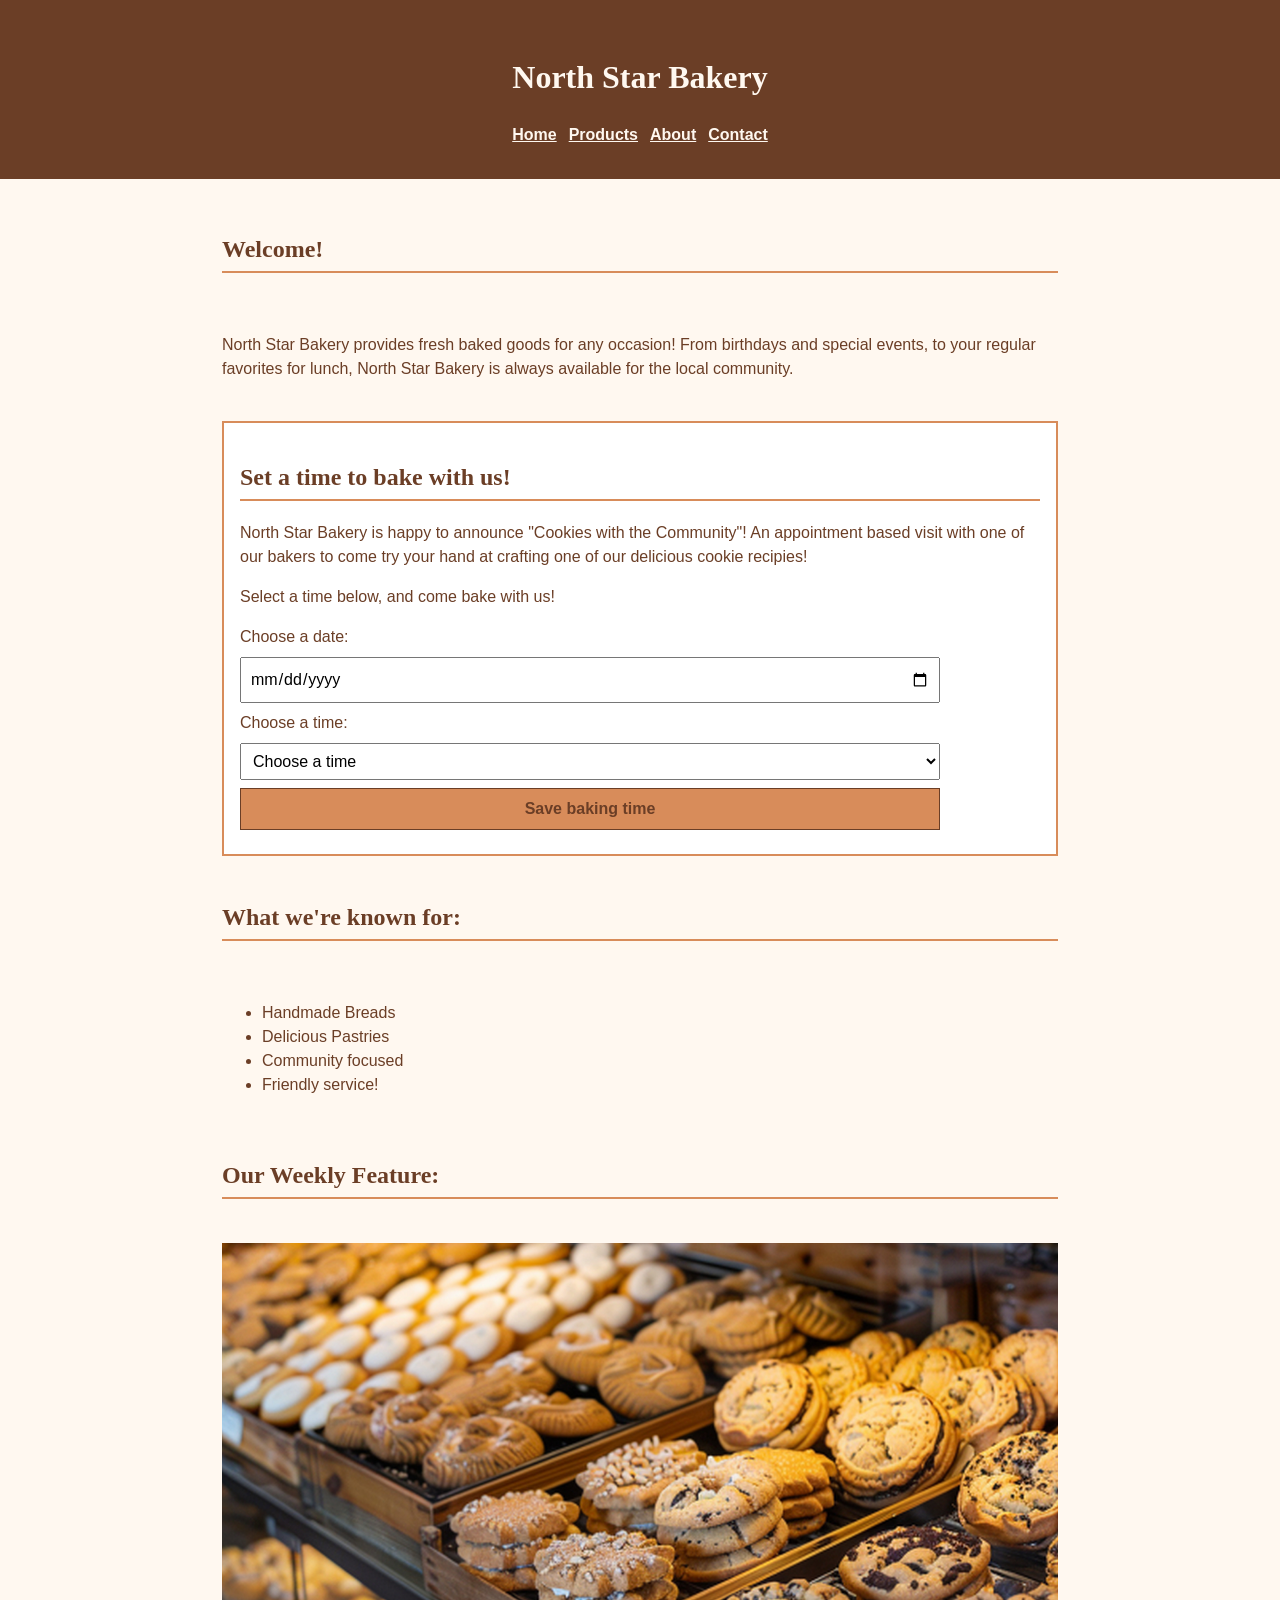
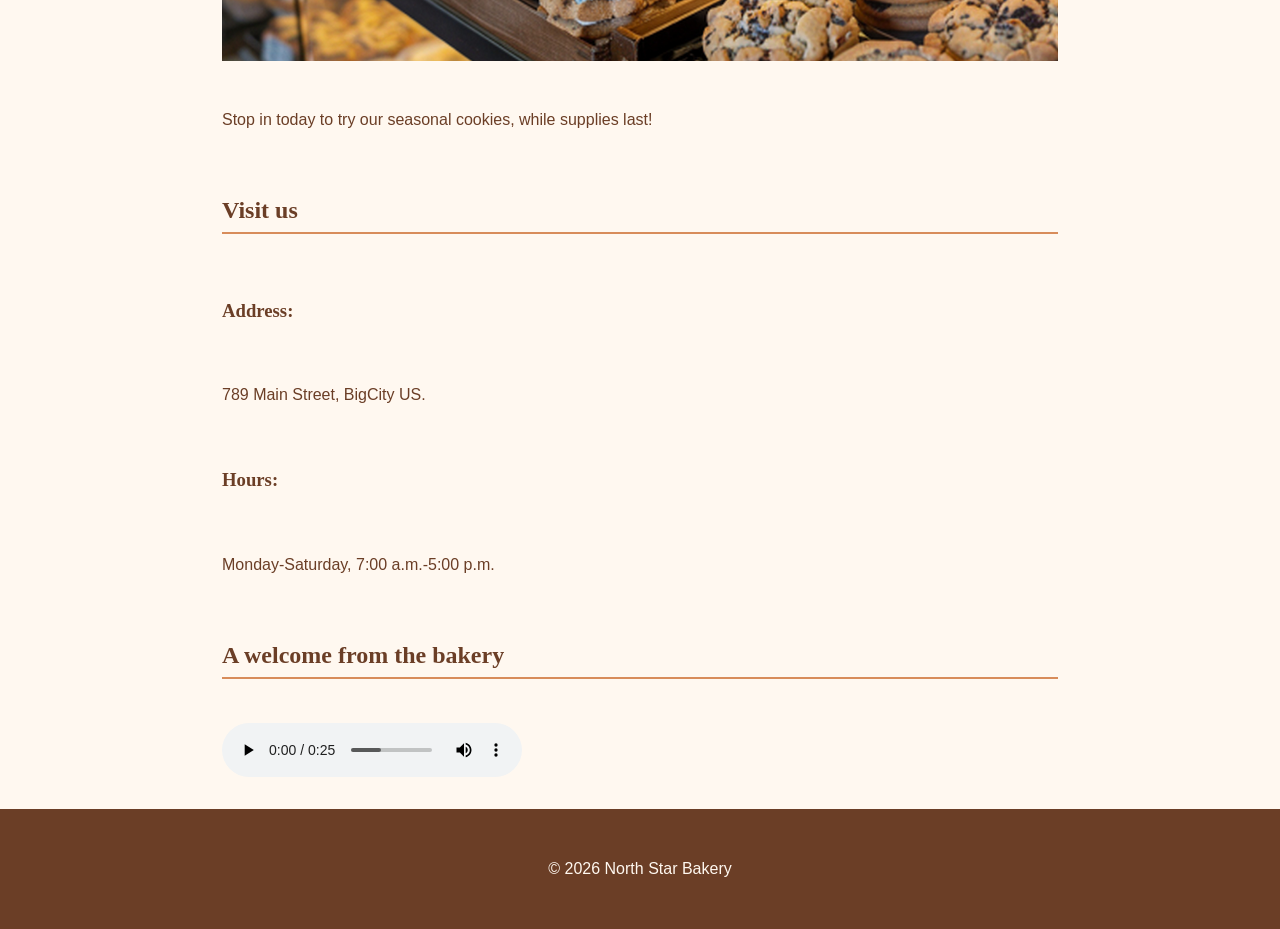
<file: index.html>
<!DOCTYPE html>
<html lang="en">
 <!--This is the Header details-->
    <head>
        <meta charset="UTF-8">
        <meta name="viewport" content="width=device-width, initial-scale=1.0">
        <!--This is the site title-->
        <title>North Star Bakery</title>
        <!--Styles.css link/reference/resource for Unit3 Requirements.
        I placed the actual css file under its own folder per typical site building standards.-->
        <link rel="stylesheet" href="css/styles.css">
        <!--This is the Javascript source location added for Unit4 Requirements.-->
        <script src="js/site.js" defer></script>
    </head>
    <body>
        <header>
        <!--This is the H1 from Unit2 Requirements-->
        <h1>North Star Bakery</h1>
            
        <!--This is the nagivation menu/links from Unit2 Requirements.
        Individual pages are placed under unique folders for organization and normal site building
        standards.-->
        <nav aria-label="Main navigation">
            <a href="index.html">Home</a>
            <a href="products/products.html">Products</a>
            <a href="about/about.html">About</a>
            <a href="contact/contact.html">Contact</a>
        </nav>
    </header>
    <main>
     <!--Welcome message, text, and list from Unit2 Requirements-->
        <h2>Welcome!</h2>

        <p>North Star Bakery provides fresh baked goods for any occasion!  From birthdays and special events,
         to your regular favorites for lunch, North Star Bakery is always available for the local community.</p>

        <!--Appointment selector added for Unit4 JavaScript interaction requirements-->
        <section class="appointment-section" aria-labelledby="appointment-heading">
            <h2 id="appointment-heading">Set a time to bake with us!</h2>
            <p>North Star Bakery is happy to announce "Cookies with the Community"!  An appointment based
            visit with one of our bakers to come try your hand at crafting one of our delicious cookie recipies!
            </p>
            <p>Select a time below, and come bake with us!</p>
            <form id="appointment-form">
                <label for="appointment-date">Choose a date:</label>
                <input id="appointment-date" name="appointment-date" type="date" required>

                <label for="appointment-time">Choose a time:</label>
                <select id="appointment-time" name="appointment-time" required>
                    <option value="">Choose a time</option>
                </select>

                <button type="submit">Save baking time</button>
            </form>
            <p id="appointment-message" class="status-message" role="status" aria-live="polite"></p>
        </section>
    
        <h2>What we're known for:</h2>
        <ul>
            <li>Handmade Breads</li>
            <li>Delicious Pastries</li>
            <li>Community focused</li>
            <li>Friendly service!</li>
        </ul>
        <!--The weekly feature from Unit2 Requirements-->
        <h2>Our Weekly Feature:</h2>
        <picture>
            <source media="(max-width: 600px)" srcset="assets/bakery-feature-small_c.png">
            <img src="assets/bakery-feature-large_c.png" alt="Weekly Feature Cookies">
        </picture>

        <p>Stop in today to try our seasonal cookies, while supplies last!</p>

        <!--Visit/Address details from Unit2 Requirements-->
        <h2>Visit us</h2>
            <h3>Address:</h3>
            <p>789 Main Street, BigCity US.</p>
            <h3>Hours:</h3>
            <p>Monday-Saturday, 7:00 a.m.-5:00 p.m.</p>

        <!--Audio message and failover from Unit2 Requirements-->
        <h2>A welcome from the bakery</h2>
        <audio controls>
            <source src="assets/bakery-welcome_c.mp3" type="audio/mpeg">
            Your browser does not support audio. Please visit us in person for a warm welcome.
        </audio>
    </main>
    <footer>
        <!--Footer from Unit2 Requirements-->
        <p>&copy; 2026 North Star Bakery</p>
        </footer>
    </body>
    </html>
</file>
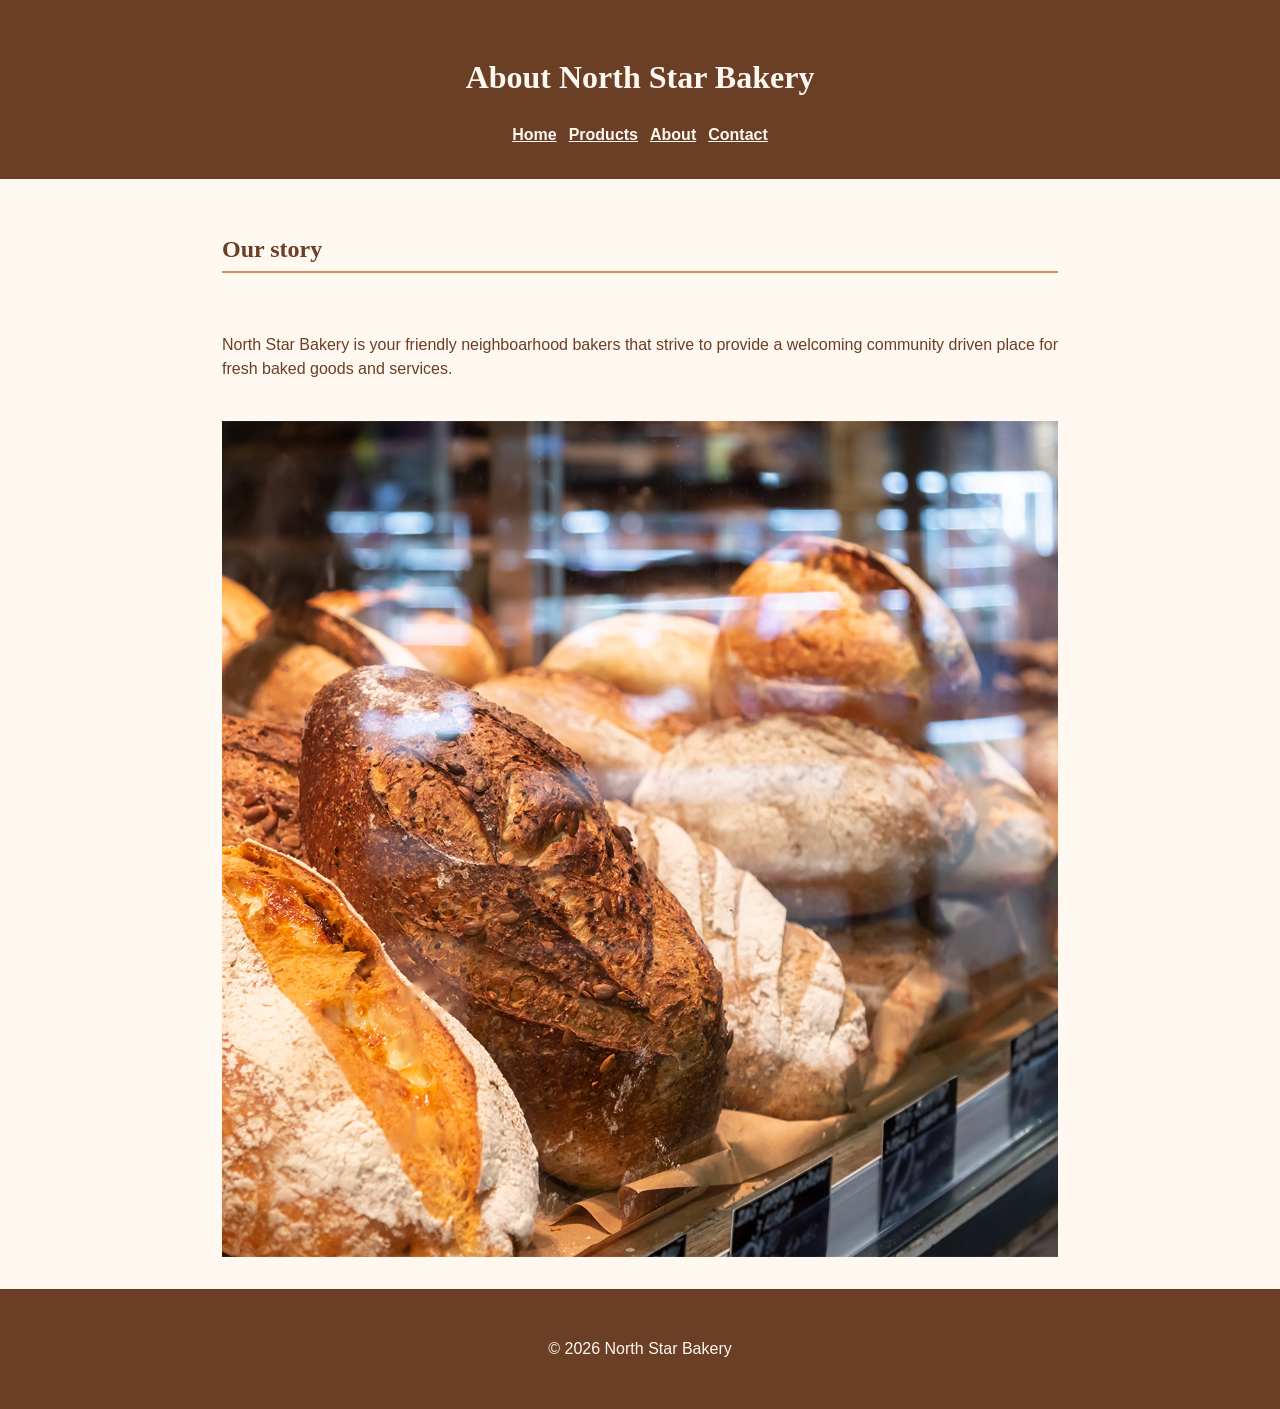
<file: about/about.html>
<!DOCTYPE html>
<html lang="en">
 <!--This is the Header details-->
    <head>
        <meta charset="UTF-8">
        <meta name="viewport" content="width=device-width, initial-scale=1.0">
        <!--This is the site title-->
        <title>North Star Bakery</title>
        <!--Styles.css link/reference/resource for Unit3 Requirements.
        I placed the actual css file under its own folder per typical site building standards.-->        
        <link rel="stylesheet" href="../css/styles.css">
    </head>
    <body>
        <header>
        <!--This is the H1 from Unit2 Requirements-->
        <h1>About North Star Bakery</h1>

        <!--This is the nagivation menu/links from Unit2 Requirements.
        Individual pages are placed under unique folders for organization and normal site building
        standards.-->        
        <nav aria-label="Main navigation">
            <a href="../index.html">Home</a>
            <a href="../products/products.html">Products</a>
            <a href="about.html">About</a>
            <a href="../contact/contact.html">Contact</a>
        </nav>
    </header>
    <main>
     <!--Our story and about copy from Unit2 Requirements-->
        <h2>Our story</h2>

        <p>North Star Bakery is your friendly neighboarhood bakers that
         strive to provide a welcoming community driven place for fresh baked goods and services.</p>
         <img src="../assets/bakery-bread_c.png" alt="Made locally, with love">
    </main>
        <footer>
        <!--This is the footer from Unit2 Requirements-->
         <p>&copy; 2026 North Star Bakery</p>
    </footer>
    </body>
    </html>
</file>
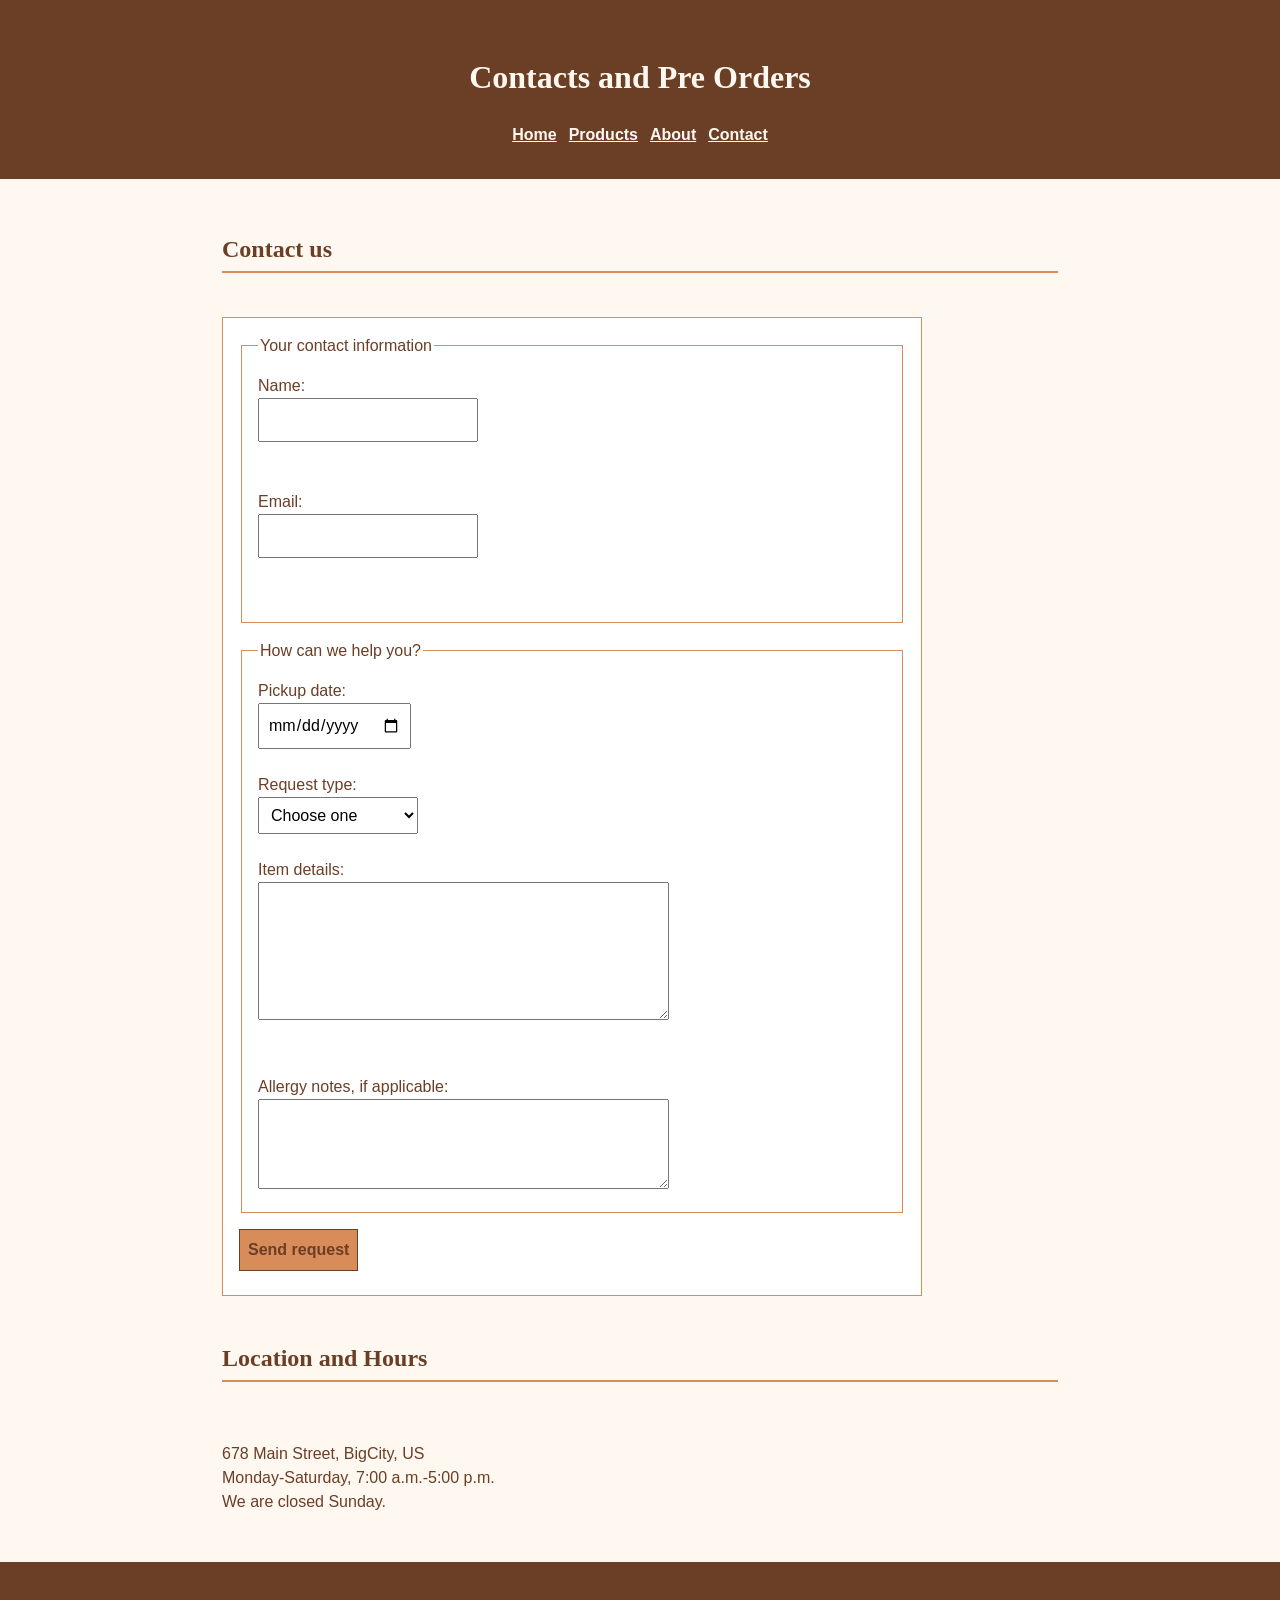
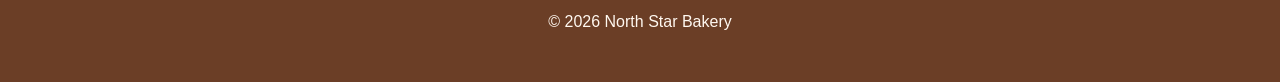
<file: contact/contact.html>
<!DOCTYPE html>
<html lang="en">
 <!--This is the Header details-->
    <head>
        <meta charset="UTF-8">
        <meta name="viewport" content="width=device-width, initial-scale=1.0">
        <!--This is the site title-->
        <title>North Star Bakery</title>
        <!--Styles.css link/reference/resource for Unit3 Requirements.
        I placed the actual css file under its own folder per typical site building standards.-->
        <link rel="stylesheet" href="../css/styles.css">
        <!--This is the Javascript source location added for Unit4 Requirements.-->
        <script src="../js/site.js" defer></script>
    </head>
    <body>
        <header>
        <!--This is the H1 from Unit2 Requirements-->
        <h1>Contacts and Pre Orders</h1>
            
        <!--This is the nagivation menu/links from Unit2 Requirements.
        Individual pages are placed under unique folders for organization and normal site building
        standards.-->
        <nav aria-label="Main navigation">
            <a href="../index.html">Home</a>
            <a href="../products/products.html">Products</a>
            <a href="../about/about.html">About</a>
            <a href="contact.html">Contact</a>
        </nav>
    </header>
    <main>
        <!--Contact page and form from Unit2 Requirements.-->
        <h2>Contact us</h2>
        <!--Unit4 Javascript additions for form validations.  Including error message for name,
        email, and details.-->
        <form id="contact-form" action="#" method="post" novalidate>
            <fieldset>
                <legend>Your contact information</legend>
                    <label for="name">Name:</label>
                    <br>
                    <!--this is the name error.-->
                    <input id="name" name="name" type="text" required aria-describedby="name-error">
                    <p id="name-error" class="error-message" aria-live="polite"></p>
                    <br><br>
                    <label for="email">Email:</label>
                    <br>
                    <!--This is the email error.-->
                    <input id="email" name="email" type="email" required aria-describedby="email-error">
                    <p id="email-error" class="error-message" aria-live="polite"></p>
                    <br><br>
            </fieldset>
            <fieldset>
                <legend>How can we help you?</legend>
                    <label for="pickup-date">Pickup date:</label>
                    <br>
                    <input id="pickup-date" name="pickup-date" type="date" required>
                    <br><br>
                    <label for="request-type">Request type:</label>
                    <br>
                    <select id="request-type" name="request-type" required>
                        <option value="">Choose one</option>
                        <option>Pre-order</option>
                        <option>General question</option>
                    </select>
                    <br><br>
                    <label for="items">Item details:</label>
                    <br>
                    <!-- this is the details error.-->
                    <textarea id="items" name="items" rows="5" cols="40" required aria-describedby="items-error"></textarea>
                    <p id="items-error" class="error-message" aria-live="polite"></p>
                    <br><br>
                    <label for="allergies">Allergy notes, if applicable:</label>
                    <br>
                    <textarea id="allergies" name="allergies" rows="3" cols="40"></textarea>
            </fieldset>
            <button type="submit">Send request</button>
            <p id="form-message" class="status-message" role="status" aria-live="polite"></p>
        </form>

        <!--Location and Hours-->
        <h2>Location and Hours</h2>
        <p>678 Main Street, BigCity, US
        <br>Monday-Saturday, 7:00 a.m.-5:00 p.m.
        <br>We are closed Sunday.</p>
    </main>
    <footer>
        <!--Footer from Unit2 Requirements-->
        <p>&copy; 2026 North Star Bakery</p>
        </footer>
    </body>
    </html>
</file>
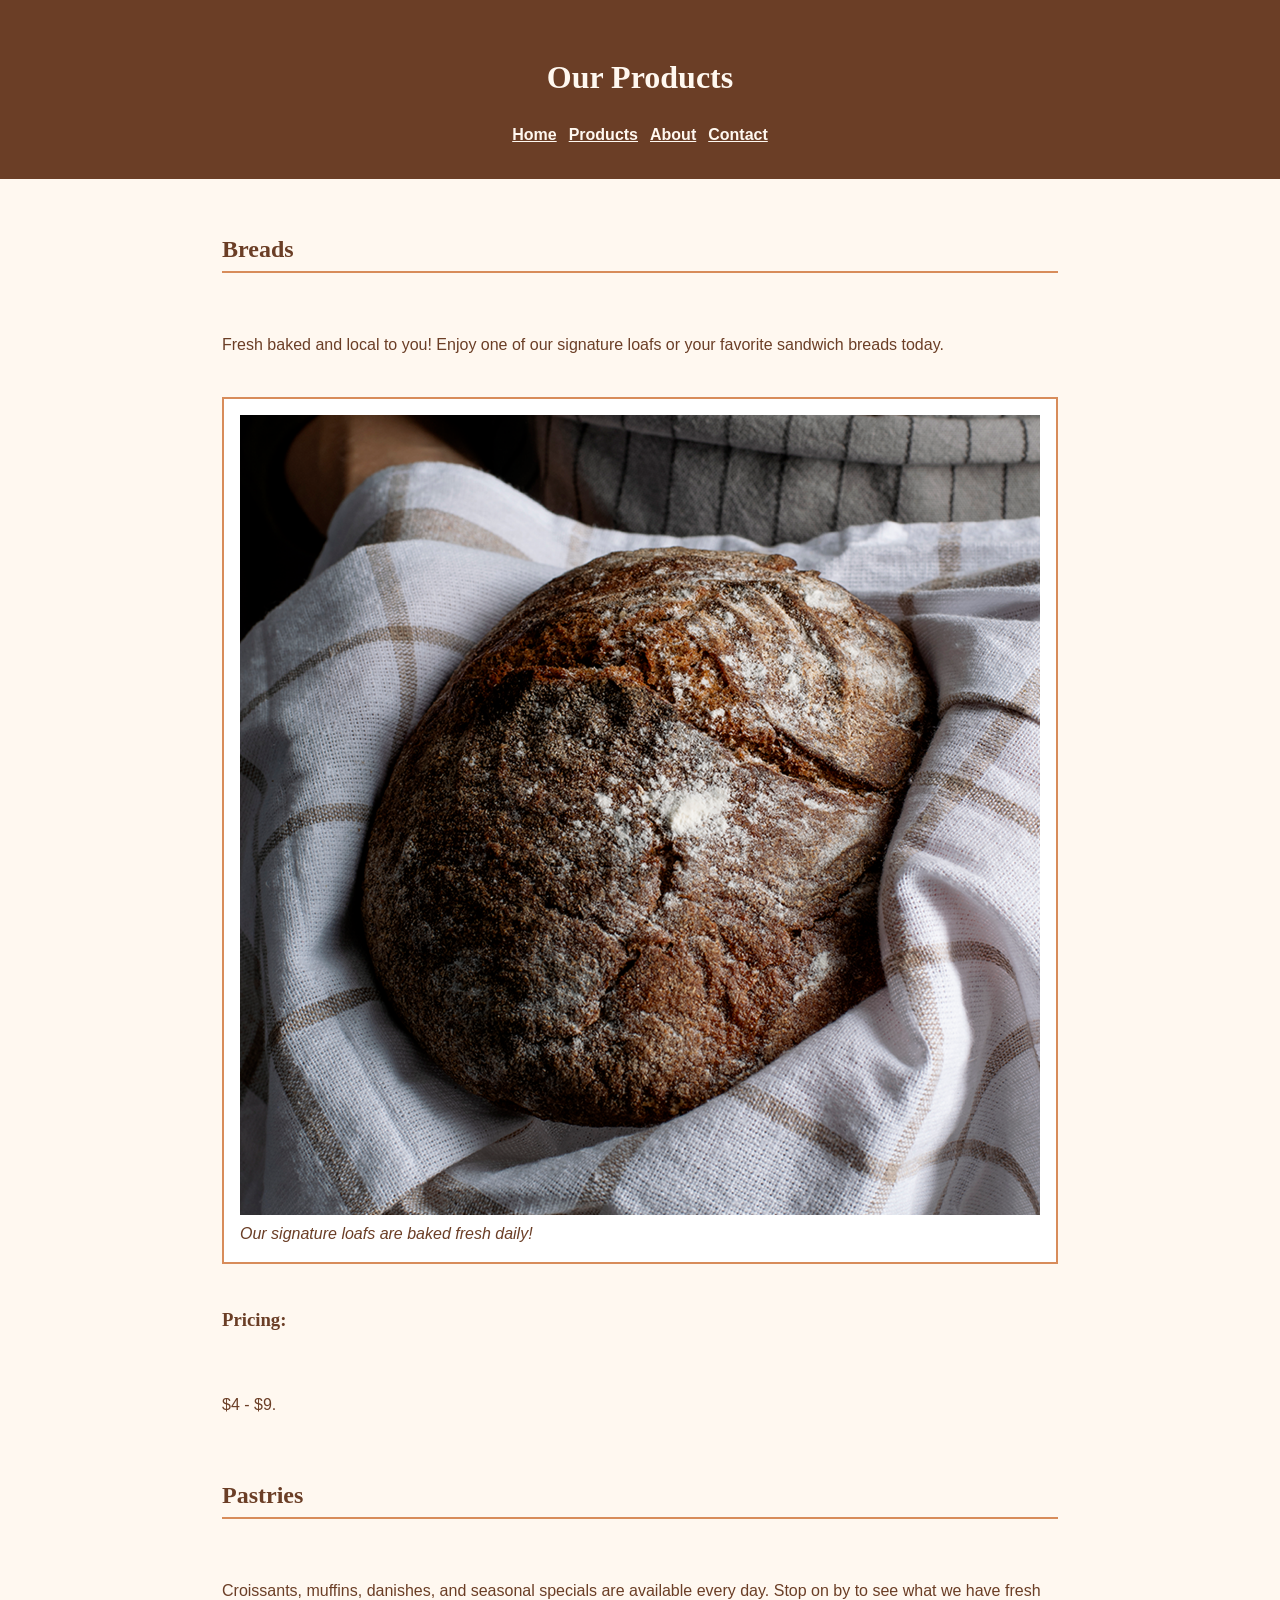
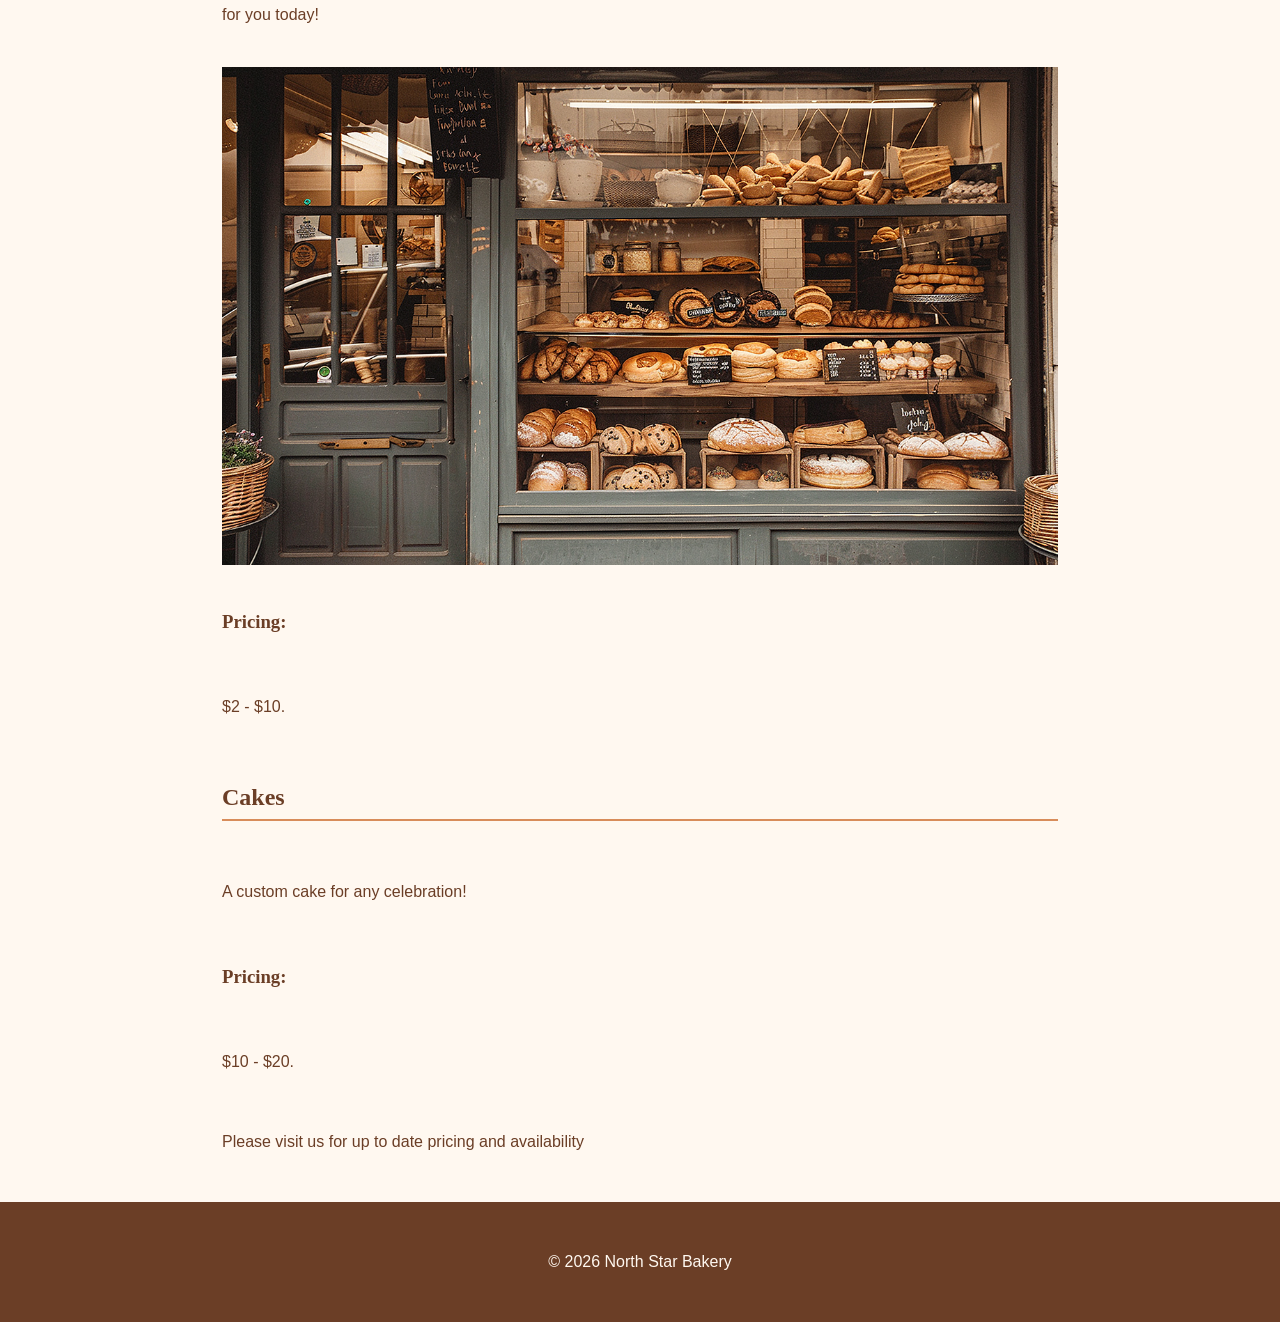
<file: products/products.html>
<!DOCTYPE html>
<html lang="en">
 <!--This is the Header details-->
    <head>
        <meta charset="UTF-8">
        <meta name="viewport" content="width=device-width, initial-scale=1.0">
        <!--This is the site title-->
        <title>North Star Bakery</title>
        <!--Styles.css link/reference/resource for Unit3 Requirements.
        I placed the actual css file under its own folder per typical site building standards.-->
        <link rel="stylesheet" href="../css/styles.css">
    </head>
    <body>
        <header>
        <!--This is the H1 from Unit2 Requirements-->
        <h1>Our Products</h1>
            
        <!--This is the nagivation menu/links from Unit2 Requirements.
        Individual pages are placed under unique folders for organization and normal site building
        standards.-->
        <nav aria-label="Main navigation">
            <a href="../index.html">Home</a>
            <a href="products.html">Products</a>
            <a href="../about/about.html">About</a>
            <a href="../contact/contact.html">Contact</a>
        </nav>
    </header>
    <main>
        <!--Products and pricing section with images and alt text from Unit2 Requirements-->
        <h2>Breads</h2>

        <p>Fresh baked and local to you! Enjoy one of our signature loafs or your favorite sandwich breads today.</p>

        <figure>
        <img src="../assets/bakery-signature-loaf_c.png" alt="Fresh Baked Bread">

        <!--Image caption from Unit2 Requirements-->
        <figcaption>Our signature loafs are baked fresh daily!</figcaption>
        </figure>

        <h3>Pricing:</h3>
        <p>$4 - $9.</p>

        <h2>Pastries</h2>
        <p>Croissants, muffins, danishes, and seasonal specials are available every day. Stop on by to see what we have fresh for you today!</p>
        <img src="../assets/bakery-storefront_c.png" alt="Fresh assortments made daily">

        <h3>Pricing:</h3>
        <p>$2 - $10.</p>

        <h2>Cakes</h2>
        <p>A custom cake for any celebration!</p>

        <h3>Pricing:</h3>
        <p>$10 - $20.</p>

        <p>Please visit us for up to date pricing and availability</p>
    </main>
    <footer>
        <!--Footer from Unit2 Requirements-->
        <p>&copy; 2026 North Star Bakery</p>
        </footer>
    </body>
    </html>
</file>
<file: css/styles.css>
/* per the requirements for unit 3, I have selected 3 colors from the touchstone template
to incorporate into the site (cream, brown, and peach).  Those colors have been chosen as
they reflect the warmth and natural color tones associated with a local bakery (My choice
for selected business was North Star Bakery).  I have limited the site to only 2 fonts as
required (Arial and Georgia).  The site has been optimized to provide a mobile-first
approach by ensuring flexbox configurations for the navigation and main content, and
media query configurations for screens that are 700 pixels or wider. */

/* Three colors selected from the Unit3 Template file */
:root {
    --cream:#FFF8F0;
    --brown:#6B3E26;
    --peach:#D88C5A;
}

/* Sizing/Padding */
* {
    box-sizing:border-box;
}

/* Default Background/Font Color/Font type/Line spacing */
body {
    margin:0;
    background:var(--cream);
    color:var(--brown);
    font-family:Arial,sans-serif;
    line-height:1.5
}

/* Header/Main/Footer Spacing */
header,
main,
footer {
    padding:1rem
}

/* Header format/color */
header {
    background:var(--brown);
    color:var(--cream);
    text-align:center
}

/* Max width for logo image */
header img {
    max-width:140px
}

/* Flexbox for centered nagivation */
nav {
    display:flex;
    flex-wrap:wrap;
    justify-content:center;
    gap:.75rem;
    margin-top:1rem
}

/* Nav colors and weight */
nav a {
    color:var(--cream);
    font-weight:bold
}

/* Flexbox for main page sizing/spacing */
main {
    display:flex;
    flex-direction:column;
    gap:1rem;
    max-width:900px;
    margin:auto
}

/* Heading font and visual hierarchy */
h1,
h2,
h3 {
    font-family:Georgia,serif
}

/* h2 Peach underline */
h2 {
    border-bottom:2px solid var(--peach);
    padding-bottom:.25rem
}

/* Image and audio overflow max width */
img,
picture,
audio {
    max-width:100%
}

/* Featured product container border */
figure {
    margin:0;
    padding:1rem;
    background:#fff;
    border:2px solid var(--peach)
}

/* Featured product caption italics */
figcaption {
    font-style:italic
}

/* Form/fields peach border */
form,
fieldset {
    border:1px solid var(--peach)
}

/* Form white background */
form {
    padding:1rem;
    background:#fff
}

/* This section styles the index page appointment selector sections */
.appointment-section {
    padding: 1rem;
    background: #fff;
    border: 2px solid var(--peach);
}

.appointment-section form {
    display: flex;
    flex-direction: column;
    gap: .5rem;
    padding: 0;
    border: 0;
    background: transparent;
}

/* This section styles the validation errors on the contact page form submission. */
.error-message {
    margin: 0;
    color: var(--brown);
    font-weight: bold;
}

.input-error {
    border: 2px solid var(--brown);
}

.status-message {
    margin: .5rem 0 0;
    font-weight: bold;
}

/* Field spacing */
fieldset {
    margin-bottom:1rem;
    padding:1rem
}

/* Uniform text for forms/buttons */
input,
select,
textarea,
button {
    max-width:100%;
    font:inherit;
    padding:.5rem
}

/* Site colors for buttons */
button {
    background:var(--peach);
    color:var(--brown);
    border:1px solid var(--brown);
    font-weight:bold
}

/* Site colors for footer */
footer {
    background:var(--brown);
    color:var(--cream);
    text-align:center
}

/* This media query is included to provide a mobile-first approach per the grading rubric.
The layout is improved on screens that are 700 pixels or larger by increasing the vertical spacing between sections.*/
@media(min-width:700px) {
    header,
    main,
    footer {
    padding:2rem
}

main {
    gap:1.5rem
}

/* This section improves the flexbox layout by centering the responsive image/featured product */
main > picture,
main > figure {
    align-self:center
}

/* This section ensures that the form is never wider than 700 pixels to remain readable
on larger screens. */
form {
    max-width:700px
}

}
</file>
